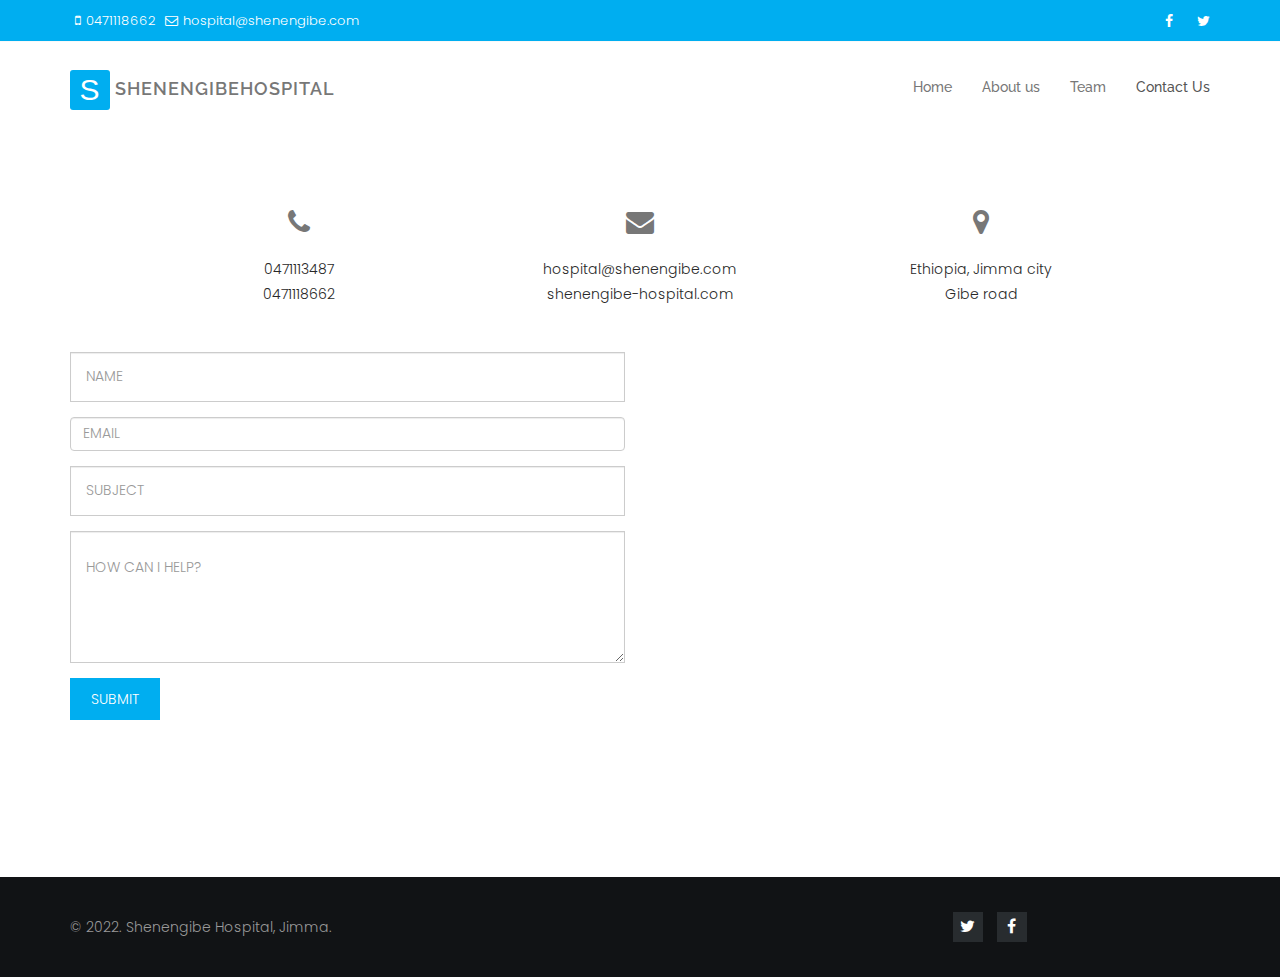
<file: contact.html>
<!DOCTYPE html>
<html lang="en">
<head>
<meta charset="utf-8">
<meta http-equiv="X-UA-Compatible" content="IE=edge">
<meta name="viewport" content="width=device-width, initial-scale=1">
<title>Contact | SHENENGIBE Hospital</title>

<link rel="icon" href="PICS/icon.png" type="image/x-icon">

<link href="css/bootstrap.min.css" rel="stylesheet">
<link href="css/bootstrap-dropdownhover.min.css" rel="stylesheet">
<link href="css/font-awesome.min.css" rel="stylesheet">
<link href='https://fonts.googleapis.com/css?family=Raleway:400,200,300,100,500,600,700,800,900' rel='stylesheet' type='text/css'>
<link href="https://fonts.googleapis.com/css?family=Poppins:300,400" rel="stylesheet">
<link href="css/animate.css" rel="stylesheet">
<link href="css/style.css" rel="stylesheet">
<link href="css/responsive.css" rel="stylesheet">
</head>
<body>
<header id="header" class="head">
  <div class="top-header">
     <div class="container">
       <div class="row ">
         <ul class="contact-detail2 col-sm-6 pull-left">
           <li> <a href="#" target="_blank"><i class="fa fa-mobile"></i>0471118662</a> <a id="topemail" href="#" target="_blank"><i class="fa fa-envelope-o"></i>hospital@shenengibe.com</a> </li>
         </ul>
         <div class="social-links col-sm-6 pull-right">
           <ul class="social-icons pull-right">
             <li> <a href="#" target="_blank"><i class="fa fa-facebook"></i></a> </li>
             <li> <a href="#" target="_blank"><i class="fa fa-twitter"></i></a> </li>
           </ul>
         </div>
       </div>
     </div>
    </div>
  <nav class="navbar navbar-default navbar-menu">
    <div class="container">
      <div class="navbar-header">
        <button type="button" class="navbar-toggle" data-toggle="collapse" data-target=".navbar-collapse"> 
          <span class="sr-only">Toggle navigation</span> 
          <span class="icon-bar"></span> 
          <span class="icon-bar"></span> 
          <span class="icon-bar"></span> 
        </button>
        <a class="navbar-brand" href="index.html">
          <div class="logo-text"><span><samp>S</samp>SHENENGIBE</span>HOSPITAL</div>
        </a> 
      </div>
      <div class="collapse navbar-collapse" id="bs-example-navbar-collapse-1" data-hover="dropdown" data-animations="fadeIn fadeInLeft fadeInUp fadeInRight">
        <ul class="nav navbar-nav navbar-right">
          <li ><a href="index.html">Home</a></li>
            <li><a href="aboutus.html">About us </a></li>
            <li><a href="team.html">Team </a></li>
            <li class="active"><a href="#">Contact Us</a></li>
        </ul>
      </div> 
    </div>
  </nav>
</header>

<section id="section16" class="section16">
  <div class="container">
    <div class="row">
      <div class="col-md-3 col-md-offset-1">
        <div class="single-location">
          <div class="loc-icon">
            <i class="fa fa-phone fa-2x"></i>
          </div>
          <span class="loc-content">0471113487</span>
          <span class="loc-content">0471118662</span>
        </div>
      </div>
      <div class="col-md-4">
        <div class="single-location">
          <div class="loc-icon">
            <i class="fa fa-envelope fa-2x"></i>
          </div>
          <span class="loc-content">hospital@shenengibe.com</span>
          <span class="loc-content">shenengibe-hospital.com</span>
        </div>
      </div>
      <div class="col-md-3">
        <div class="single-location">
          <div class="loc-icon">
            <i class="fa fa-map-marker fa-2x"></i>
          </div>
          <span class="loc-content">Ethiopia, Jimma city</span>
          <span class="loc-content">Gibe road</span>
        </div>
      </div>
    </div>
    <div class="row">
      <div class="col-md-6 col-lg-6">
        <form id="contact" role="form">
          <!-- successfully -->
          <p class="success alert alert-success"><i class="fa fa-check"></i> Your message has been sent successfully. </p>
          <!-- unsuccessfully -->
          <p class="error alert alert-danger"><i class="fa fa-times"></i> E-mail must be valid and message must be longer than 1 character. </p>
          <div class="control-group form-group">
            <div class="controls">
              <input  class="form-control" id="cf-name" type="text" name="cf-name" placeholder="NAME">
              <p class="help-block"></p>
            </div>
          </div>
          <div class="control-group form-group">
            <div class="controls">
              <input class="form-control" id="cf-email" type="email" name="cf-email" placeholder="EMAIL">
            </div>
          </div>
          <div class="control-group form-group">
            <div class="controls">
             <input class="form-control" id="cf-subject" type="text" name="cf-subject" placeholder="SUBJECT">
            </div>
          </div>
          <div class="control-group form-group">
            <div class="controls">
              <textarea class="form-control custom-control" id="cf-message" rows="4" name="cf-message" placeholder="HOW CAN I HELP? "></textarea>
            </div>
          </div>
          <div id="success"></div>
          <!-- For success/fail messages -->
          <button type="submit" id="cf-submit" name="submit" class="btn btn-primary">SUBMIT</button>
        </form>
      </div>
      <div class="col-md-6 col-lg-6">
        <iframe src="https://www.google.com/maps/embed?pb=!1m14!1m8!1m3!1d31633.95728527643!2d36.8274435!3d7.6568221!3m2!1i1024!2i768!4f13.1!3m3!1m2!1s0x17adc767af72506f%3A0x4af893e476580279!2sShanan%20Gibe%20General%20Hospital!5e0!3m2!1sam!2set!4v1643741811449!5m2!1sam!2set" width="600" height="450" style="border:0;" allowfullscreen="" loading="lazy"></iframe>
      </div>
    </div>
  </div>
</section>

<section id="footer-bottom" class="footer-bottom">
  <div class="container">
    <div class="row">
      <div class="col-md-9 col-lg-9">
        <div class="copyright">&copy; 2022. Shenengibe Hospital, Jimma.</div>
      </div>
      <div class="col-lg-3">
        <ul class="list-inline social-buttons">
          <li><a href="#"><i class="fa fa-twitter"></i></a></li>
          <li><a href="#"><i class="fa fa-facebook"></i></a></li>
        </ul>
      </div>
    </div>
  </div>
</section>
<script src="js/jquery.min.js"></script> 
<script src="js/bootstrap.min.js"></script>
<script src="js/jquery.plugin.min.js"></script>
<script src="js/jquery.isotope.min.js"></script> 
<script src="js/jquery.magnific-popup.min.js"></script> 
<script src="js/bootstrap-dropdownhover.min.js"></script>
<script src="js/wow.min.js"></script> 
<script src="js/waypoints.min.js"></script> 
<script src="js/jquery.counterup.min.js"></script> 
<script src="js/main.js"></script>
</body>
</html>
</file>
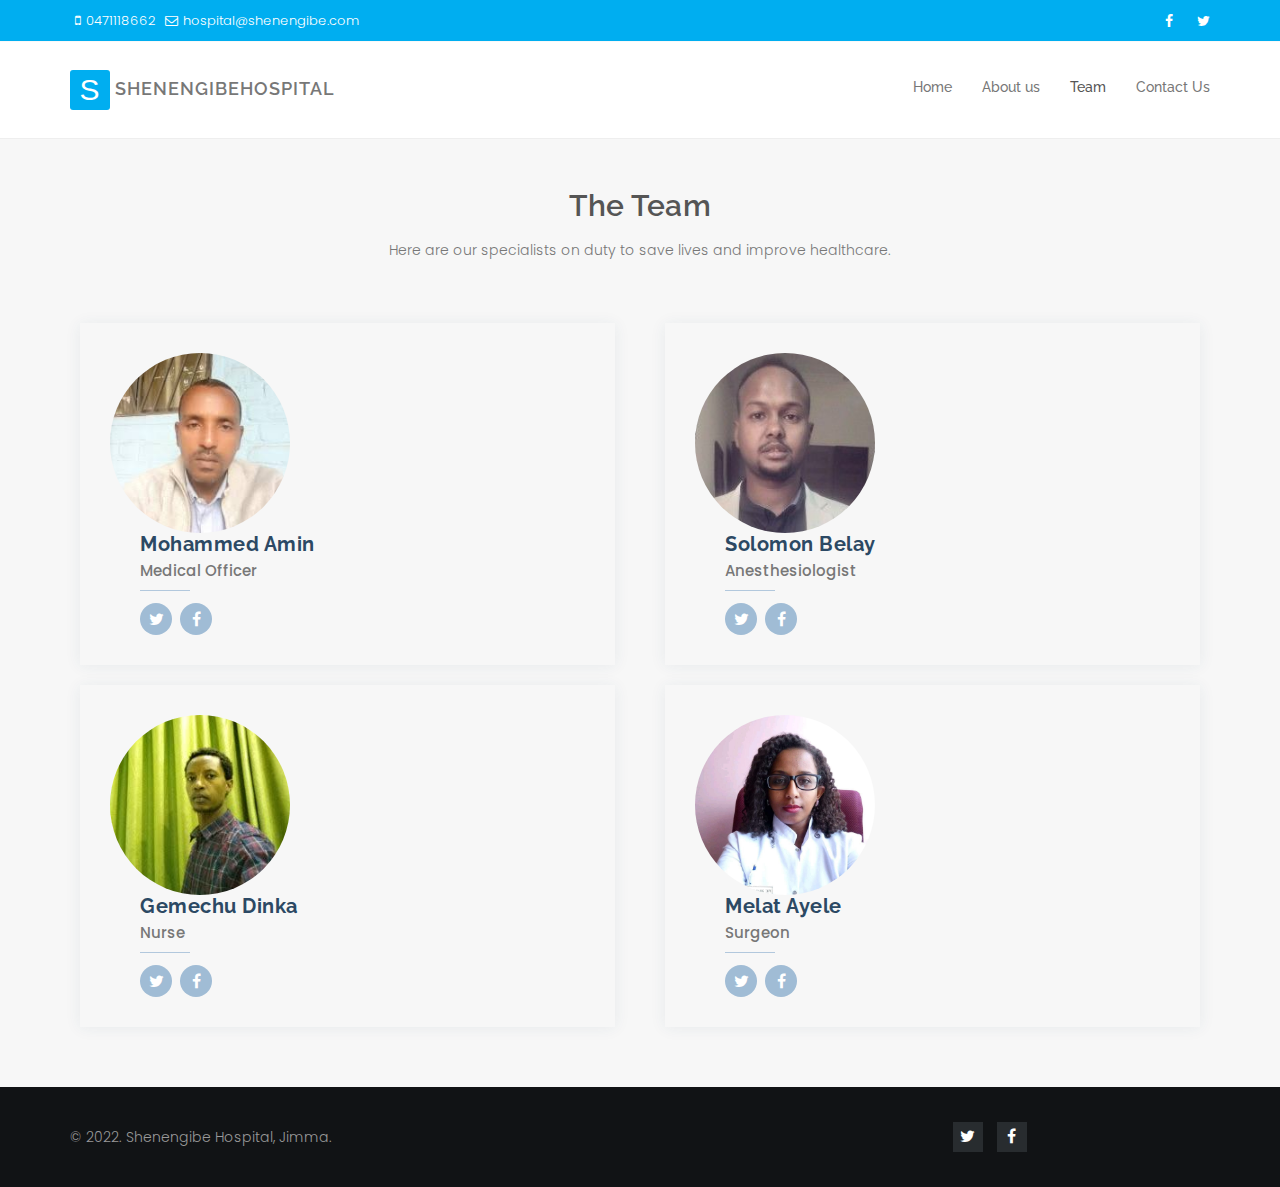
<file: team.html>
<!DOCTYPE html>
<html lang="en">
<head>
<meta charset="utf-8">
<meta http-equiv="X-UA-Compatible" content="IE=edge">
<meta name="viewport" content="width=device-width, initial-scale=1">
<title>Team | SHENENGIBE Hospital</title>

<link rel="icon" href="PICS/icon.png" type="image/x-icon">

<link href="css/bootstrap.min.css" rel="stylesheet">
<link href="css/bootstrap-dropdownhover.min.css" rel="stylesheet">
<link href="css/font-awesome.min.css" rel="stylesheet">
<link href='https://fonts.googleapis.com/css?family=Raleway:400,200,300,100,500,600,700,800,900' rel='stylesheet' type='text/css'>
<link href="https://fonts.googleapis.com/css?family=Poppins:300,400" rel="stylesheet">
<link href="css/animate.css" rel="stylesheet">
<link href="css/style.css" rel="stylesheet">
<link href="css/responsive.css" rel="stylesheet">
</head>
<body>
  <header id="header" class="head">
  <div class="top-header">
     <div class="container">
       <div class="row ">
         <ul class="contact-detail2 col-sm-6 pull-left">
           <li> <a href="#" target="_blank"><i class="fa fa-mobile"></i>0471118662</a> <a id="topemail" href="#" target="_blank"><i class="fa fa-envelope-o"></i>hospital@shenengibe.com</a> </li>
         </ul>
         <div class="social-links col-sm-6 pull-right">
           <ul class="social-icons pull-right">
             <li> <a href="#" target="_blank"><i class="fa fa-facebook"></i></a> </li>
             <li> <a href="#" target="_blank"><i class="fa fa-twitter"></i></a> </li>
           </ul>
         </div>
       </div>
     </div>
    </div>
    <nav class="navbar navbar-default navbar-menu">
      <div class="container">
        <div class="navbar-header">
          <button type="button" class="navbar-toggle" data-toggle="collapse" data-target=".navbar-collapse"> 
            <span class="sr-only">Toggle navigation</span> 
            <span class="icon-bar"></span> 
            <span class="icon-bar"></span> 
            <span class="icon-bar"></span> 
          </button>
          <a class="navbar-brand" href="index.html">
            <div class="logo-text"><span><samp>S</samp>SHENENGIBE</span>HOSPITAL</div>
          </a> 
        </div>
        <div class="collapse navbar-collapse" id="bs-example-navbar-collapse-1" data-hover="dropdown" data-animations="fadeIn">
          <ul class="nav navbar-nav navbar-right">
            <li><a href="index.html">Home</a></li>
            <li><a href="aboutus.html">About us </a></li>
            <li class="active"><a href="#">Team </a></li>
            <li><a href="contact.html">Contact Us</a></li>
          </ul>
        </div> 
      </div>
    </nav>
</header>
<!-- <section  id="section5" class="section-5 section-margine">
  <div class="container">
    <div class="row my-team">
      <div class="col-md-12">
        <header class="title-head">
          <h2>Doctors Team</h2>
          <p>Here are our specialists on duty to save lives and improve healthcare</p>
        </header>
      </div>
      <div class="col-md-3 col-sm-6 my-team-member wow fadeInUp">
        <div class="my-member-img">
          <img src="images/team/1.jpg" class="img-responsive" alt="team01">
        </div>
        <div class="my-team-detail text-center">
          <h4 class="my-member-name">Mohammed Amin</h4>
          <p class="my-member-post">General Director</p>  
          <div class="my-member-social">
            <ul>
              <li><a href="#" target="_blank"><i class="fa fa-envelope"></i></a></li>
              <li><a href="#" target="_blank"><i class="fa fa-twitter"></i></a></li>
            </ul>
          </div>        
        </div>        
      </div>
      <div class="col-md-3 col-sm-6 my-team-member wow fadeInUp" data-wow-delay=".2s">
        <div class="my-member-img">
          <img src="images/team/2.jpg" class="img-responsive" alt="team02">
        </div>
        <div class="my-team-detail text-center">
          <h4 class="my-member-name">Ebbisa Yadeta</h4>
          <p class="my-member-post">Heart Surgeon</p>
          <div class="my-member-social">
            <ul>
              <li><a href="#" target="_blank"><i class="fa fa-envelope"></i></a></li>
              <li><a href="#" target="_blank"><i class="fa fa-twitter"></i></a></li>
            </ul>
          </div>
        </div>        
      </div>
      <div class="col-md-3 col-sm-6 my-team-member wow fadeInUp" data-wow-delay=".3s">
        <div class="my-member-img">
          <img src="images/team/3.jpg" class="img-responsive" alt="team03">
        </div>
        <div class="my-team-detail text-center">
          <h4 class="my-member-name">Solomon Belay</h4>
          <p class="my-member-post">Child Specialist</p>
          <div class="my-member-social">
            <ul>
              <li><a href="#" target="_blank"><i class="fa fa-envelope"></i></a></li>
              <li><a href="#" target="_blank"><i class="fa fa-twitter"></i></a></li>
            </ul>
          </div>
        </div>          
      </div>
      <div class="col-md-3 col-sm-6 my-team-member wow fadeInUp" data-wow-delay=".2s">
        <div class="my-member-img">
          <img src="images/team/4.jpg" class="img-responsive" alt="team04">
        </div>
        <div class="my-team-detail text-center">
          <h4 class="my-member-name">Gemechu Dinka</h4>
          <p class="my-member-post">Dental Specialist</p>         
          <div class="my-member-social">
            <ul>
              <li><a href="#" target="_blank"><i class="fa fa-envelope"></i></a></li>
              <li><a href="#" target="_blank"><i class="fa fa-twitter"></i></a></li>
            </ul>
          </div>
        </div>
      </div>
    </div>
  </div>
</section> -->

    <section id="doctors" class="doctors">
      <div class="container">

        <div class="section-title">
          <h2>The Team</h2>
          <p>Here are our specialists on duty to save lives and improve healthcare.</p>
        </div>

        <div class="row">

          <div class="col-lg-6 col-md-6 col-sm-6">
            <div class="member d-flex align-items-start">
              <div class="pic"><img src="PICS/man1.jpg" class="img-fluid" alt=""></div>
              <div class="member-info">
                <h4>Mohammed Amin</h4>
                <span>Medical Officer</span>
                <div class="social">
                  <a href="#"><i class="fa fa-twitter"></i></a>
                  <a href="#"><i class="fa fa-facebook"></i></a>
                </div>
              </div>
            </div>
          </div>

          <div class="col-lg-6 col-sm-6 col-md-6 mt-4 mt-lg-0">
            <div class="member d-flex align-items-start">
              <div class="pic"><img src="PICS/man2.jpg" class="img-fluid" alt=""></div>
              <div class="member-info">
                <h4>Solomon Belay</h4>
                <span>Anesthesiologist</span>
                <div class="social">
                  <a href="#"><i class="fa fa-twitter"></i></a>
                  <a href="#"><i class="fa fa-facebook"></i></a>
                </div>
              </div>
            </div>
          </div>

          <div class="col-lg-6 col-sm-6 col-md-6 mt-4">
            <div class="member d-flex align-items-start">
              <div class="pic"><img src="PICS/man3.jpg" class="img-fluid" alt=""></div>
              <div class="member-info">
                <h4>Gemechu Dinka</h4>
                <span>Nurse</span>
                <div class="social">
                  <a href="#"><i class="fa fa-twitter"></i></a>
                  <a href="#"><i class="fa fa-facebook"></i></a>
                </div>
              </div>
            </div>
          </div>

          <div class="col-lg-6 col-sm-6 col-md-6 mt-4">
            <div class="member d-flex align-items-start">
              <div class="pic"><img src="PICS/woman3.jpg" class="img-fluid" alt=""></div>
              <div class="member-info">
                <h4>Melat Ayele</h4>
                <span>Surgeon</span>
                <div class="social">
                  <a href="#"><i class="fa fa-twitter"></i></a>
                  <a href="#"><i class="fa fa-facebook"></i></a>
                </div>
              </div>
            </div>
          </div>

        </div>

      </div>
    </section>

<section id="footer-bottom" class="footer-bottom">
  <div class="container">
    <div class="row">
      <div class="col-md-9 col-lg-9">
        <div class="copyright">&copy; 2022. Shenengibe Hospital, Jimma.</div>
      </div>
      <div class="col-lg-3">
        <ul class="list-inline social-buttons">
          <li><a href="#"><i class="fa fa-twitter"></i></a></li>
          <li><a href="#"><i class="fa fa-facebook"></i></a></li>
        </ul>
      </div>
    </div>
  </div>
</section>
<script src="js/jquery.min.js"></script> 
<script src="js/bootstrap.min.js"></script>
<script src="js/jquery.plugin.min.js"></script>
<script src="js/jquery.isotope.min.js"></script> 
<script src="js/jquery.magnific-popup.min.js"></script> 
<script src="js/bootstrap-dropdownhover.min.js"></script>
<script src="js/wow.min.js"></script> 
<script src="js/waypoints.min.js"></script> 
<script src="js/jquery.counterup.min.js"></script> 
<script src="js/main.js"></script>
</body>
</html>
</file>
<file: css/style.css>
/* --------------------------------------
=========================================
Pixel | Agency - Responsive Mutipurpose HTML5 Template
Version: 1.1 (Release)
Designed By: rkwebdesigns
=========================================
Table Of Contents
01) Common Style
02)TOP HEADER
03)Logo
04)Navbar
05)Banner
06)Section 1
07)Section 2
08)Section 3
09)Section 4
10)Section 5
11)Section 6
12)Section 7
13)Section 8
14)Section 9
15)Section 10
16)Footer top
17)Footer Bottom
18)Section 11
19)Section 12
20)Section 13
21)Section 14
22)Section 15
23)Inner Title bar
24)Section 16
25)Section 17
26)Section 18
27)Section 19
28)Section 20
29)Section 21
30)Section 22
31)Section 23
*/

/************************************
 01)Common CSS 
*************************************/


.alignleft {
    float: left;
    margin-right: 15px;
}

.alignright {
    float: right;
    margin-left: 15px;
}

.aligncenter {
    display: block;
    margin: 0 auto 15px;
}

img {
    max-width: 100%;
    height: auto;
}

h1,
h2,
h3,
h4,
h5,
h6 {
    margin: 0 0 15px;
    font-weight: 600;
    font-family: 'Raleway', sans-serif;
    letter-spacing: 0.5px;
}

html,
body {
    height: 100%
}

body {
    font-family: 'Poppins', sans-serif;
    font-weight: 300;
    color:#777777;
}

a {
    -moz-transition: 0.3s;
    -o-transition: 0.3s;
    -webkit-transition: 0.3s;
    transition: 0.3s;
    color: #333;
}

a:hover {
    text-decoration: none;
}

a:focus {
    outline: 0 solid
}


/* Remove Chrome Input Field's Unwanted Yellow Background Color */

input:-webkit-autofill,
input:-webkit-autofill:hover,
input:-webkit-autofill:focus {
    -webkit-box-shadow: 0 0 0 1000px white inset !important;
}

.btn {
    padding: 10px 20px;
    font-weight: 300;
    border-radius: 0;
}
.btn-sm{
    padding: 6px 15px;
}

.btn-primary {
    color: #fff;
    background-color: #00aef0;
    border-color: #00aef0;
}

.btn-primary:hover {
    color: #fff;
    background-color: #0393ca;
    border-color: #0393ca;
}

.btn-secondary {
    color: #00aef0;
    background-color: #fff;
    border-color: #fff;
}

.btn-secondary:hover {
    color: #00aef0;
    background-color: #efeded;
    border-color: #efeded;
}

.nopadding {
    padding-left: 0;
    padding-right: 0;
}

.read-more {
    color: #00aef0;
    font-size: 14px;
    font-weight: 300;
}

.read-more:hover {
    text-decoration: underline;
    color: #00aef0;
}

p {
    line-height: 26px;
}

.section-margine {
    margin: 70px 0 0 0;
}
.over-bg{
    position: absolute;
    left: 0;
    top: 0;
    background: rgba(41, 134, 226, 0.5);
}
/*** Heading Lines ***/
.title-head{
    margin-bottom: 40px;
    text-align: center;
}
.line-heading .line-left,
.line-heading .line-right {
  width: 55px;
  height: 0;
  border-top: 1px dashed #00AEF0;
  display: inline-block;
  margin: 0 15px;
  vertical-align: middle; 
}
.line-heading .line-left {
  margin-right: 30px; 
}
.line-heading .line-right {
  margin-left: 30px; 
}
.line-middle {
  width: 20px;
  height: 20px;
  display: inline-block;
  margin: 0 auto;
  vertical-align: middle;
  position: relative;
  line-height: 20px;
  color: #fff;
  font-size: 16px;
  background: #00AEF0;
  border-radius: 50%;
}
.line-middle:before, 
.line-middle:after {
    content: '';
    position: absolute;
    width: 7px;
    height: 7px;
    background: #00AEF0;
    top: 7px;
}
.line-middle:before {
    left: -20px; 
}
.line-middle:after {
    right: -20px; 
}

/************************************
02)TOP HEADER
*************************************/

.top-header {
    background: #00AEF0;
    border-bottom: 1px solid #f9f9f9;
    position: relative;
    overflow: hidden;
}

.contact-detail2 {
    margin: 0;
}

.contact-detail2 i {
    border-radius: 3px;
    padding: 3px 5px;
}

.contact-detail2 li {
    list-style: outside none none;
    float: left;
    padding: 10px 0;
    margin-bottom: 0;
    margin-right: 35px;
}

.contact-detail2 li a {
    color: #fff;
    font-size: 13px;
    font-weight: 300;
}

.social-icons {
    list-style: outside none none;
    padding: 10px 0;
    margin-bottom: 0;
}

.social-icons li {
    margin-right: 10px;
    display: inline;
}
.social-icons li:last-child,
.social-icons li:last-child a{
    margin-right: 0!important;
    padding-right: 0!important;
}
.social-icons a {
    color: #fff;
    font-size: 14px;
    line-height: 15px;
    padding: 3px 5px;
    transition: color 0.3s ease-in-out 0s;
    vertical-align: middle;
}

.social-icons a:hover {
    color: #00AEFF
}


/************************************
03)Logo
*************************************/

.navbar-brand {
    float: left;
    height: auto;
    padding: 8px 0;
    font-size: 18px;
    line-height: 20px;
}

.logo-text {
    text-transform: none;
    font-size: 18px;
    vertical-align: bottom;
    line-height: 38px;
    letter-spacing: 1px;
    color: #777;
    font-family: 'Raleway', sans-serif;
}
.logo-text samp {
    background: #00AEF0;
    float: left;
    margin-right: 5px;
    width: 40px;
    height: 40px;
    border-radius: 3px;
    text-align: center;
    line-height: 40px;
    color: #fff;
    font-weight: normal;
    font-size: 30px;
    font-family: "Helvetica Neue", Helvetica, Arial, sans-serif;
}


/************************************
04)Navbar
*************************************/

.navbar {
    margin-bottom: 0;
}

.header-shade {
    -webkit-box-shadow: 0 0 10px #333;
    -moz-box-shadow: 0 0 10px #333;
    box-shadow: 0 0 10px #333;
    z-index: 999;
}

.navbar-fixed-top {
    -webkit-box-shadow: 0 0 10px #333;
    -moz-box-shadow: 0 0 10px #333;
    box-shadow: 0 0 10px #333;
    z-index: 999;
    margin-top: 0 !important;
    padding: 20px 0 !important;
    background: #fff !important;
    position: fixed !important;
}

.navbar-fixed-top .navbar-nav>li>a {
    background: transparent !important;
}

.navbar-menu .navbar-right .dropdown-menu {
    left: 0!important;
}
.dropdown-menu{
    padding: 0;
    border: 0;
    box-shadow: none;
}
.dropdown-menu .divider {
    margin: 0;
}

.dropdown-menu>li>a {
    font-size: 12px;
    font-weight: 400;
    color: #777;
    background: #fff;
    padding: 10px;
}

.dropdown-menu> li >a:hover {
    color: #fff !important;
    background-color: #00aef0;
}

.navbar-menu {
    background: #fff;
    border: none;
    border-radius: 0;
    padding: 20px 0;
    font-weight: 600;
    margin-bottom: 0;
}

.navbar-menu .navbar-nav>li>a {
    background: transparent !important;
    font-family: 'Raleway',sans-serif;
    font-weight: 500;
}
.navbar-menu .navbar-nav>li:last-child>a{
    padding-right: 0!important;
}
.navbar-menu .navbar-nav>li>a:hover,
.navbar-menu .navbar-nav>li>a:active {
    background-color: transparent;
}

.navbar-menu .navbar-nav>.open>a,
.navbar-menu .navbar-nav>.open>a:focus,
.navbar-menu .navbar-nav>.open>a:hover {
    color: #00aef0;
    background-color: #fff;
}

.navbar-menu .navbar-nav>li>.dropdown-menu {
    margin-top: 26px;
}


/************************************
05)Banner
*************************************/

#main-slide .item {
    min-height: 450px;
    color: #fff;
    background-position: 50% 50%;
    -webkit-background-size: cover;
    background-size: cover;
    -webkit-backface-visibility: hidden;
}

#main-slide .item img {
    width: 100%;
    -webkit-backface-visibility: hidden;
}

#main-slide .item .slider-content {
    z-index: 1;
    opacity: 0;
    -webkit-transition: opacity 500ms;
    -moz-transition: opacity 500ms;
    -o-transition: opacity 500ms;
    transition: opacity 500ms;
}

#main-slide .item.active .slider-content {
    opacity: 1;
    -webkit-transition: opacity 100ms;
    -moz-transition: opacity 100ms;
    -o-transition: opacity 100ms;
    transition: opacity 100ms;
}

#main-slide .slider-content {
    top: 100%;
    padding: 0;
    position: absolute;
    width: 100%;
    color: #fff;
    -webkit-transform: translateY(-50%);
    transform: translateY(-50%);
}

#main-slide .slider-content.text-left {
    left: 8%;
}

#main-slide .slider-content.text-right {
    right: 8%;
}

.slider-content {
    position: relative;
    display: table;
    height: 100%;
    width: 100%;
}
.slider-content p{
    color: #212121;
}
.slide-title {
    font-size: 45px;
    line-height: 36px;
    color: #00AEF0;
    margin: 15px 0;
    text-transform: uppercase;
    letter-spacing: 2px;
}

.slide-sub-title {
    font-style: normal;
    font-size: 25px;
    line-height: 58px;
    margin: 15px 0;
    color: #fff;
    font-weight: 700;
    text-transform: uppercase;

}

.slider-text {
    display: table;
    vertical-align: bottom;
    color: #fff;
    padding-left: 40%;
    width: 100%;
    padding-bottom: 0;
    padding-top: 20px;
}

.slider-text .slide-head {
    font-size: 36px;
    color: #0052a5;
    position: relative;
}

.slider-img {
    display: block;
    position: absolute;
    top: -80px;
    left: 20%;
    width: 314px;
    max-height: 100%;
}

.slider-img img {
    display: block;
    position: relative;
    max-height: 100%;
    width: auto;
}

.slider.btn {
    margin: 5px;
    border: 2px solid transparent;
}

.slider.border {
    background: none;
    border: 2px solid #fff;
}

.slider.border:hover {
    background: #00AEF0;
    border: 2px solid transparent;
}


/* Carousel control */

.carousel-indicators li {
    width: 10px;
    height: 10px;
    margin: 1px;
    border-radius: 100%;
    border: 0;
    background: rgba(255, 255, 255, .5);
}

#main-slide .carousel-indicators li.active,
#main-slide .carousel-indicators li:hover {
    background: #00AEF0;
    -moz-transition: all 300ms ease;
    -webkit-transition: all 300ms ease;
    -ms-transition: all 300ms ease;
    -o-transition: all 300ms ease;
    transition: all 300ms ease;
}

#main-slide .carousel-control.left,
#main-slide .carousel-control.right,
#main-slide .carousel-indicators {
    opacity: 0;
    filter: alpha(opacity=0);
    background-image: none;
    background-repeat: no-repeat;
    text-shadow: none;
    -webkit-transition: all .25s ease;
    -moz-transition: all .25s ease;
    -ms-transition: all .25s ease;
    -o-transition: all .25s ease;
    transition: all .25s ease;
}

#main-slide:hover .carousel-control.left,
#main-slide:hover .carousel-control.right,
#main-slide:hover .carousel-indicators {
    opacity: 1;
    filter: alpha(opacity=100);
}

#main-slide .carousel-control .fa-angle-left,
#main-slide .carousel-control .fa-angle-right {
    position: absolute;
    top: 50%;
    z-index: 5;
    display: inline-block;
    -webkit-transform: translateY(-50%);
    transform: translateY(-50%);
}

#main-slide .carousel-control .fa-angle-left {
    left: 20px;
}

#main-slide .carousel-control .fa-angle-right {
    right: 20px;
}

#main-slide .carousel-control i {
    background-attachment: scroll;
    background-clip: border-box;
    background-color: rgba(0, 174, 240, 0.5);
    background-image: none !important;
    background-origin: padding-box;
    background-position: 0 0;
    background-repeat: repeat;
    background-size: auto auto;
    border-radius: 50%;
    height: 50px;
    line-height: 50px;
    top: 50%;
    width: 50px;
    z-index: 1;
}

#main-slide .carousel-control i:hover {
    background: #00AEF0;
}

.carousel .item.active .effect2 {
    -webkit-animation: fadeInLeft 1s ease-in 350ms both;
    animation: fadeInLeft 1s ease-in 350ms both;
}

.carousel .item.active .effect3 {
    -webkit-animation: fadeInLeft 1.5s ease-in-out 300ms both;
    animation: fadeInLeft 1.5s ease-in-out 300ms both;
}

.carousel .item.active .effect4 {
    -webkit-animation: lightSpeedIn 1.5s ease-in 300ms both;
    animation: lightSpeedIn 1.5s ease-in 300ms both;
}

.carousel .item.active .effect5 {
    -webkit-animation: bounceInLeft 1s ease-in-out 100ms both;
    animation: bounceInLeft 1s ease-in-out 100ms both;
}

.carousel .item.active .effect6 {
    -webkit-animation: fadeInRight 1s ease-in 200ms both;
    animation: fadeInRight 1s ease-in 200ms both;
}

.carousel .item.active .effect7 {
    -webkit-animation: fadeInRight 1.5s ease-in 300ms both;
    animation: fadeInRight 1.5s ease-in 300ms both;
}



/************************************
06)Section 1
*************************************/

.section-1-box {
    padding: 20px 0;
    text-align: center;
}

.section-1-box-icon-background {
    border-width:2px;
    border-style: solid;
    height: 100px;
    width: 100px;
    border-radius: 50%;
    margin: 0 auto 25px auto;
}

.section-1-box-icon-background i {
    margin-top: 37px;
    color: #00AEF0;
}

.section-1-box h4 {
    color: #555555;
    font-size: 18px;
    margin: 0 0 15px 0;
}

.section-1-box p {
    color: #777;
    font-size: 14px;
}


/************************************
07)Section 2
*************************************/

.section-2-box-left figure {
    margin-bottom: 15px;
}

.section-2-box-left h4 {
    font-size: 18px;
    color: #555555;
    margin: 15px 0;
}
.section-2-box-left a{
    margin: 15px 0;
}
.section-2-box-right{
    background-color: #00AEF0;
    padding: 20px 25px;
}
.section-2-box-right h3{
    color: #ffffff;
}
.section-2-box-right p {
    color: #fff;
}
.section-2-box-right ul{
    padding: 0;
    margin: 15px 0;
}
.section-2-box-right ul li{
    list-style: none;
    color: #fff;
    font-weight: 300;
    padding: 5px 0;
}
.section-2-box-right .btn{
    width: 100%;
    border: 0;
    margin-bottom: 15px;
    font-weight: 300;
}

/************************************
08)Section 3
*************************************/

.section3-background {
    background: #333333 url(../images/m3.jpg) no-repeat center;
    background-size: cover;
}

.section-3-box {
    padding: 70px 0;
    text-align: center;
}

.section-3-box figure {
    color: #00AEF0;
    margin: 10px 0;
}

.section-3-box h3 {
    font-size: 30px;
    color: #fff;
}

.section-3-box h4 {
    font-size: 18px;
    color: #fff;
    margin-bottom: 0;
}


/************************************
09)Section 4
*************************************/

.section-4-box {
    padding: 20px 0;
    overflow: hidden;
}

.section-4-box-icon-cont {
    float: left;
    width: 30px;
    margin: 0 23px 53px 0;
}

.section-4-box-icon-cont i {
    color: #00aef0;
}

.section-4-box-text-cont {
    margin: 0 0 0 15px;
}

.section-4-box-text-cont h5 {
    text-transform: uppercase;
    color: #555555;
    font-size: 16px;
    margin: 0 0 10px 0;
}

.section-4-box-text-cont p {
    color: #777;
    font-size: 14px;
}

.section-4 .right h2 {
    margin-bottom: 10px;
}
.section-4 .right b {
    font-size: 14px;
    font-weight: normal;
}
.section-4 ul.section {
    float: left;
    width: 100%;
    padding: 0 3% 22px 0;
    margin: 25px 0 0 0;
    background: #fff;
}

.section-4 .section li {
    float: left;
    padding: 0;
    margin: 0;
    width: 75%;
    list-style: none;
}
.section-4 .section li a {
    font-size: 12px;
    color: #fff;
}
.section-4 .section li.left {
    float: left;
    width: 65px;
    color: #2cb1e9;
    font-size: 40px;
}
.section-4 .section li strong {
    font-size: 18px;
    color: #1889c1;
    font-weight: normal;
    display: block;
    margin-bottom: 10px;
}
.border-bottom{
    border-bottom: 1px solid #eeeeee;
}

/************************************
10)Section 5
*************************************/
.section-5{
    background:#f7f7f7;
    padding: 50px 0;
    border-top: 1px solid #eee;
}
.my-team .my-team-member {
    margin-bottom: 20px;
}
.my-team .my-team-member:last-of-type {
    margin-bottom: 0;
}
.my-team .my-team-member .my-member-img {
    overflow: hidden;
    background-color: #FFF;
}
.my-team .my-team-member .my-member-img img {
    width: 100%;  
}
.my-team .my-team-member .my-team-detail {
    background-color: #00AEF0;
    padding: 6px 6px;
    position: relative;
}
.my-team .my-member-name {
    color: #FFF; 
    margin: 15px 0       
}
.my-team .my-member-post {
    color: #FFF;    
    font-size: 14px;
}
.my-team .my-member-social {
    position: absolute;
    top: -25px;
    right: 0;
    opacity: 0;
    -webkit-transition: all 0.3s ease;
    -moz-transition: all 0.3s ease;
    -ms-transition: all 0.3s ease;
    -o-transition: all 0.3s ease;
    transition: all 0.3s ease;
}
.my-team .my-team-member:hover .my-member-social {
    top: -43px;
    opacity: 1;
}
.my-team .my-member-social ul li {
    margin-top: 6px;
    list-style: none;
    display: inline-block;
}
.my-team .my-member-social ul li a {
    display: block;
    width: 34px;
    height: 34px;
    line-height: 32px;
    text-align: center;
    color: #FFF;
    border: 1px solid #00AEF0;
    background-color: #00AEF0;
    -webkit-transition: all 0.3s ease;
    -moz-transition: all 0.3s ease;
    -ms-transition: all 0.3s ease;
    -o-transition: all 0.3s ease;
    transition: all 0.3s ease;
}
.my-team .my-member-social ul li a:hover {
    color: #3498DB;
    background-color: #FFF;
    border: #3498DB 1px solid;
}
@media(min-width:992px) {   
    .my-team .my-team-member {
        margin-bottom: 0;
    }
}


/************************************
11)Section 6
*************************************/

.section-title {
    text-align: center;
    margin-bottom: 50px;
}

.section-title h2 {
    font-size: 30px;
    color: #555555;
}

.section-title h6 {
    font-size: 14px;
    text-transform: uppercase;
    color: #555555;
}

.section-6-box {
    margin-bottom: 20px;
}

.section-6-box h3 {
    font-size: 20px;
    color: #555555;
    margin-top: 30px;
}

.section-6-box p {
    font-size: 14px;
    color: #777;
}


/************************************
12)Section 7
*************************************/

.section-7-background {
    background-color: #252525;
    background-position: center;
    padding: 100px 0 0 0;
    background-size: cover;
    -webkit-background-size: cover;
    -moz-background-size: cover;
    -o-background-size: cover;
}

.section-7-box-text-cont {
    text-align: left;
}

.section-7-box-text-cont h2 {
    color: #fff;
}

.section-7-box-text-cont p {
    color: #fff;
    margin: 0 0 40px 0;
}


/************************************
13)Section 8
*************************************/

.mytestimonial{
    padding-bottom: 150px;
    background: url(../images/m4.jpg) no-repeat center;
    background-size: cover;
    padding-top: 100px;
}
.client-quote {
    color: #fff;
    max-width:700px;
    display: inline-block;
}
.client-name {
    color: #fff;
}
.client-quote i {
    color: #fff;
    font-size: 20px;
    padding: 0 12px;
}
#testimonial .carousel-indicators {
    bottom: -60px;
}
#testimonial .carousel-indicators li,
#testimonial .carousel-indicators .active {
    width: 60px;
    border: none;
    background-color: transparent;
}
#testimonial .carousel-indicators li img {
    width: 60px;
    height: 60px;
    border: 2px solid #FFF;
    border-radius: 50%; 
    opacity: 0.3;  
    -webkit-transition: 0.3s ease-in-out;
    transition: 0.3s ease-in-out;
    -moz-transition: 0.3s ease-in-out;
    -ms-transition: 0.3s ease-in-out;
    -o-transition: 0.3s ease-in-out;
}
#testimonial .carousel-indicators li.active img {
    opacity: 1;  
    border: 2px solid #3399CC;
}
/************************************
14)Section 9
*************************************/

.section-9-background {
    background: #f7f7f7;
    padding: 25px;
}


/************************************
15)Section 10
*************************************/

.section-10-background {
    background: #00aef0;
    padding: 40px 0;
}

.section-10-box-text-cont h3 {
    font-size: 24px;
    color: #fff;
    line-height: 30px;
    font-weight: 500;
}
.section-10-box-text-cont h3 span{
    color:#333;
    font-weight: 700;
}
.section-10-box-text-cont p {
    color: #fff;
    font-style: italic;
    margin: 0 0 10px 0;
    font-size: 16px;
}

.section-10-btn-cont {
    text-align: right;
    margin:0;
}


/************************************
16)Footer top
*************************************/

.footer-top {
    padding: 25px 0;
    background-color: #1a1e21;
    color: #7e7e7e;
    font-size: 14px !important;
}

.footer-top p {
    font-size: 14px;
    margin-bottom: 0;
}

.footer-top-box {
    margin: 30px auto;
    overflow: hidden;
}

.footer-top h4 {
    color: #fff;
    text-transform: capitalize;
}
.footer-top-box li{
    padding: 5px 0 10px 0;
    border-bottom: 1px dotted #333;
}
.footer-top-box li:last-child{
    border-bottom: 0!important;
}
.footer-top-box h5{
    margin-bottom: 5px;
}
.footer-top-box .widget-img-thumb {
    display: inline-block;
    float: left;
    margin-right: 15px;
    width: 60px;
}
.footer-top-box .widget-content {
    overflow: hidden;
}
.footer-top-box .widget-date{
    font-size: 12px;
}
.footer-top .input-holder {
    position: relative;
}

.footer-top .input-holder input[type="email"] {
    width: 100%;
    display: inline-block;
    border: 0;
    border-radius: 0;
    height: 39px;
    padding: 10px 20px;
}

.footer-top .input-holder label {
    position: absolute;
    top: 0;
    right: -4px;
    text-align: center;
    cursor: pointer;
}

.footer-top .input-holder label i {
    position: absolute;
    top: 9px;
    left: 8px;
    font-size: 20px;
    color: #fff;
}

.footer-top .input-holder input[type="submit"] {
    color: #fff;
    border: 0;
    border-radius: 0;
    font-size: 11px;
    font-weight: 700;
    text-transform: uppercase;
    padding: 20px;
    line-height: 0;
    text-indent: -999px;
}

.footer-top .submit-bgcolor {
    background-color: #00aef0;
}

.footer-top ul {
    list-style-type: none;
    padding-left: 0;
}

.footer-top ul li {
    margin: 0 0 10px 0;
}

.footer-top ul li a {
    color: #7e7e7e;
}

.footer-top ul li a:hover {
    color: #fff;
}

.tag a {
    margin: 5px;
    color: #7e7e7e;
    padding: 5px;
    float: left;
    border: 1px solid #7e7e7e;
}

.tag a:hover {
    color: #fff;
    border: 1px solid #fff;
}


/***************************************
17)Footer Bottom
****************************************/

.footer-bottom {
    font-size: 14px;
    padding: 20px 0;
    background-color: #111315;
    color: #7e7e7e;
}

.footer-bottom ul.social-buttons {
    list-style-type: none;
    margin: 15px auto;
    padding: 0;
}

.footer-bottom ul.social-buttons li a {
    display: block;
    background-color: #282c2f;
    height: 30px;
    width: 30px;
    border-radius: 0;
    font-size: 16px;
    line-height: 30px;
    color: white;
    outline: none;
    -webkit-transition: all 0.3s;
    -moz-transition: all 0.3s;
    transition: all 0.3s;
    text-align: center;
}

.footer-bottom ul.social-buttons li a:hover {
    background-color: #0393ca;
}

.footer-bottom .copyright {
    color: #999;
    margin: 20px 0 20px 0;
}
.footer-top-box strong,
.footer-top-box b{
    font-weight: 300;
}

/************************************
18)Section 11
*************************************/

.section-11-box {
    padding: 20px 0;
    text-align: center;
}

.section-11-box-icon-background {
    background: #00aef0;
    height: 80px;
    width: 80px;
    border-radius: 5%;
    margin: 0 auto 20px auto;
}

.section-11-box-icon-background i {
    margin-top: 28px;
    color: #fff;
}

.section-11-box h4 {
    text-transform: uppercase;
    color: #555555;
    font-size: 18px;
    margin: 0 0 10px 0;
}

.section-11-box p {
    color: #777;
    font-size: 14px;
}


/************************************
19)Section 12
*************************************/

#section-12 {
    padding: 25px 0;
    margin: 50px auto 50px auto;
}

.portfolioFilter {
    margin: 0 0 10px 0;
    overflow: hidden;
    padding: 15px 10px;
    color: #45bbff;
}

#section-12 p {
    margin-bottom: 100px;
}

.portfolioFilter a {
    color: #45bbff;
    text-decoration: none;
    margin: 15px 5px 15px 5px;
    padding: 10px 15px;
    display: inline-block;
}

.portfolioFilter a.current {
    color: #45bbff;
    font-weight: 700;
}

.portfolioContainer a img {
    margin: 15px auto;
    width: 100%;
    height: 100%;
}

.portfolioContainer1 a img {
    /*margin:15px auto;*/
    margin: 0 auto;
    width: 100%;
    height: 100%;
}

.isotope-item {
    z-index: 2;
}

.isotope-hidden.isotope-item {
    pointer-events: none;
    z-index: 1;
}

.isotope,
.isotope .isotope-item {
    /* change duration value to whatever you like */
    -webkit-transition-duration: 0.8s;
    -moz-transition-duration: 0.8s;
    transition-duration: 0.8s;
}

.isotope {
    -webkit-transition-property: height, width;
    -moz-transition-property: height, width;
    transition-property: height, width;
}

.isotope .isotope-item {
    -webkit-transition-property: -webkit-transform, opacity;
    -moz-transition-property: -moz-transform, opacity;
    transition-property: transform, opacity;
}


/************************************
20)Section 13
*************************************/

.section-13 {
    background: #00aef0;
    padding: 70px 0;
}

.section-13 h2 {
    color: #fff;
    font-weight: 200;
}

.section-13 p {
    color: #fff;
}

.section-13 .light {
    color: #fff;
    width: 20%;
    margin: 30px auto 40px auto;
}

.section-13 .btn {
    color: #00aef0;
    font-weight: 600;
}

.section-13 .btn-default {
    border-color: transparent;
}


/************************************
21)Section 14
*************************************/
.section-14-box{
    margin-bottom: 60px;
    position: relative;
    overflow: hidden;
    padding: 30px;
    border: 1px solid #eeeeee;
    background: #f6f6f6;
}
.blog-list .section-14-box{
    padding:0;
    border: 0;
    background: none;
}
.section-14-box h3 {
    margin-top: 30px;
    text-align: center;
}

.section-14-box h3 a {
    font-size: 20px;
    color: #555555;
}

.section-14-box h3 a:hover {
    font-size: 20px;
    color: #999;
}
.blog-list .section-14-box h3 {
    text-align: left;
}
.section-14-box p {
    font-size: 14px;
    color: #777;
    line-height: 26px;
    margin: 15px 0;
}


.section-14-box .comments {
    margin:15px 0;
    text-align: center;
}
.blog-list .section-14-box .comments {
    margin: 5px 0;
    text-align: left;
}
.section-14-box .comments a {
    color: #fff;
    cursor: none;
}
.blog-list  .section-14-box .comments a {
    color: #212121;
}
.section-14-box ul {
    list-style-type: none;
    margin: 30px 0 0 0;
    padding: 0;
}

.section-14-box ul li {
    margin: 20px 0;
}

.section-14-box ul li a {
    color: #777;
}

.section-14-box ul li a:hover {
    text-decoration: none;
    color: #00aef0;
}

.section-14-box .underline {
    border-bottom: 2px solid #00aef0;
    padding: 0 0 15px 0;
}

.section-14-box ul li a.tag {
    float: left;
    margin: 5px;
    padding: 10px 20px;
    border: 1px solid #777;
}

.section-14-box ul li a.tag:hover {
    float: left;
    margin: 5px;
    padding: 10px 20px;
    border: 1px solid #00aef0;
    color: #00aef0;
}

.blog-search-field {
    border: 1px solid #e6e6e6;
    background: #fff;
    width: 100%;
    padding: 13px 15px;
    outline: none !important;
    font-size: 14px;
    line-height: 17px;
    font-weight: 300;
    color: #777;
    margin: 20px 0 0 0;
}

.search-form button {
    background: #ffffff;
    border: none;
    float: right;
    margin-top: -32px;
    margin-right: 15px;
    position: relative;
    z-index: 2;
}

.comment-form-container {
    margin: 70px auto;
    ;
}

.comment-form-container h4 {
    margin: 0 0 35px 0;
}

.comment-form-container .nopadding-left {
    padding-left: 0;
}

.comment-form-container input.form-control {
    height: 50px;
}

.comment-form-container .form-control {
    border-radius: 0;
    padding: 10px 15px;
}


/************************************
22)Section 15
*************************************/

.section17-background {
    background: #CCC;
    padding: 40px 0 30px 0;
}

.team-member {
    background: #fff;
}


/************************************
23)Inner Title bar
*************************************/

.inner-title {
    background: #00aef0;
    padding: 30px 0;
}

.inner-title h2 {
    color: #fff;
    ;
}

.breadcrumbs ul {
    float: right;
    font-size: 13px;
    margin-top: 10px;
    font-weight: 500
}

.breadcrumbs ul li {
    display: inline-block;
    color: #fff !important;
    margin: 0 0 0 5px
}

.breadcrumbs ul li:after {
    content: "\f101";
    font-family: "FontAwesome";
    font-size: 12px;
    color: #fff;
    margin: 0 0 0 9px
}

.breadcrumbs ul li:last-child:after,
.breadcrumbs ul li:first-child:after {
    content: "";
    margin: 0
}

.breadcrumbs ul li:last-child a,
.breadcrumbs ul li a {
    color: #fff !important;
    font-weight: 600
}

.breadcrumbs ul li a:hover {
    color: #fff !important;
    text-decoration: underline;
}

.breadcrumbs ul li:first-child {
    padding-right: 0;
    margin-left: 0
}

.breadcrumbs ul li:first-child,
.breadcrumbs ul li:last-child {
    color: #fff;
    background: 0
}

.breadcrumbs ul li:last-child {
    padding: 0;
    background: 0
}


/************************************
24)Section 16
*************************************/

.section16 {
    padding: 70px 0;
}
.section16  .single-location{
    text-align: center;
    margin-bottom: 50px;
}
.section16 .loc-icon {
    display:block;
    margin-bottom: 25px;
}
.section16 .loc-content {
    color: #282828;
    font-size: 14px;
    display:block;
    font-weight: 300;
    line-height: 15px;
    margin-bottom: 10px;
    text-align: center;
    width: 100%;
}
.section16 .success,
.section16 .error {
    display: none;
    font-family: "Source Sans Pro", sans-serif;
    margin-bottom: 48px;
}

.section16 .success {
    color: green;
}

.section16 .error {
    color: red;
}

.section16 .success .fa,
.section16 .error .fa {
    font-size: 18px;
    margin-right: 5px;
}

.section16 input[type="text"] {
    border-radius: 0;
    padding: 10px 15px;
    height: 50px;
}

.section16 textarea {
    border-radius: 0;
    padding: 25px 15px;
}

.section16 iframe {
    width: 100% !important;
}

.section16 .address {
    margin: 20px 0;
}

.section16 .address h4 {
    color: #00aef0;
}


/************************************
25)Section 17
*************************************/

.section17 {
    background: #eeeef0;
    padding: 70px 0;
}

.team-member1 {
    background: #fff;
    padding: 5px;
    margin: 10px auto;
    overflow: hidden;
}

.team-member1 .team-member1-img-cont {
    float: left;
    width: 100%;
}

.team-member1 .team-member1-img-cont img {
    min-height: 167px;
}

.team-member1 .team-member1-details {
    float: left;
    padding: 0 10px;
    width: 100%;
}

.team-member1 .team-member1-details h4 {
    margin: 10px 0 0 0;
    padding: 0;
}

.team-member1 .team-member1-details p {
    color: #878787;
    margin: 5px 0 5px 0;
}

.team-member1 .team-member1-details .sub {
    margin: 10px 0 10px 0;
}

.team-member1 .team-member1-details p i {
    margin: 0 10px 0 0;
    font-size: 16px;
}


/************************************
26)Section 18
*************************************/

.section18{
    margin: 0;
}
.section18-border .textcont {
    margin: 10px;
}
.section18 .textcont h2 {
    font-size: 24px;
    margin-bottom: 20px;
    color: #555555;
    line-height: 35px;
}

.section18 .textcont p {
    margin-bottom: 20px;
    color: #777;
}
.section18 .mission-vision{
    padding: 20px 0;
}
.section18 .mission-vision h4{
    margin: 20px 0;
}

/************************************
27)Section 19
*************************************/

.section19 {
    margin: 50px auto ;;
}
.section19 h1 {
    font-size: 10em;
    font-weight: 700;
    color: #00aef0;
    text-align: center;
}

.section19 h3 {
    text-align: center;
}

.section19 h3 {
    margin-top:50px;
    margin-bottom: 30px;
}

.section19 .btn-primary {
    border-radius: 0;
    display: inline-block;
    margin: 15px 20px 0 0;
}


/************************************
28)Section 20
*************************************/

.section20 {
    margin: 70px auto;
}

.section-20-box {
    padding: 25px 0;
    overflow: hidden;
}

.section-20-box-icon-cont {
    float: left;
    width: 23px;
    margin: 0 15px 85px 0;
}

.section-20-box-icon-cont i {
    color: #00aef0;
}

.section-20-box-text-cont {
    margin: 0 0 0 15px;
}

.section-20-box-text-cont h5 {
    text-transform: uppercase;
    color: #555555;
    font-size: 16px;
    margin: 3px 0 15px 0;
}

.section-20-box-text-cont p {
    color: #777;
    font-size: 14px;
}


/************************************
29)Section 21
*************************************/

.section21 {
    margin: 70px auto;
}

.section-21-box {
    padding: 25px 0;
    overflow: hidden;
}
/************************************
30)Section 22
*************************************/

.section22{
    background:#f8f8f8;
    padding: 50px 0;
}
.section-22-box-text-cont{
    padding: 100px 0;
}
/************************************
31)Section 23
*************************************/
.appointment .modal-header{
    background:#00aef0;
    color: #fff;
}
.appointment input,
.appointment select,
.appointment textarea{
    border-radius: 0;
    box-shadow: none;
}
.appointment label {
    color: #333;
    font-family: "Helvetica Neue",Helvetica,Arial,sans-serif;
    font-size: 12px;
    font-weight: 600;
}



.doctors {
    background:#f7f7f7;
    padding: 50px 0;
    border-top: 1px solid #eee;
}
.doctors .member {
  position: relative;
  box-shadow: 0px 0.5px 15px rgba(44, 73, 100, 0.08);
  padding: 30px;
  margin: 10px;
}
.doctors .member .pic {
  overflow: hidden;
  width: 180px;
  border-radius: 50%;
}
.doctors .member .pic img {
  transition: ease-in-out 0.3s;
}
.doctors .member:hover img {
  transform: scale(1.1);
}
.doctors .member .member-info {
  padding-left: 30px;
}
.doctors .member h4 {
  font-weight: 700;
  margin-bottom: 5px;
  font-size: 20px;
  color: #2c4964;
}
.doctors .member span {
  display: block;
  font-size: 15px;
  padding-bottom: 10px;
  position: relative;
  font-weight: 500;
}
.doctors .member span::after {
  content: "";
  position: absolute;
  display: block;
  width: 50px;
  height: 1px;
  background: #b2c8dd;
  bottom: 0;
  left: 0;
}
.doctors .member p {
  margin: 10px 0 0 0;
  font-size: 14px;
}
.doctors .member .social {
  margin-top: 12px;
  display: flex;
  align-items: center;
  justify-content: flex-start;
}
.doctors .member .social a {
  transition: ease-in-out 0.3s;
  display: flex;
  align-items: center;
  justify-content: center;
  border-radius: 50px;
  width: 32px;
  height: 32px;
  background: #a0bcd5;
}
.doctors .member .social a i {
  color: #fff;
  font-size: 16px;
  margin: 0 2px;
}
.doctors .member .social a:hover {
  background: #1977cc;
}
.doctors .member .social a + a {
  margin-left: 8px;
}

@media (max-width: 480px){
    #topemail{
        display: none;
    }
}

.required{
    color: red;
}
</file>
<file: css/responsive.css>
/* --------------------------------------
=========================================
Pixel | Agency - Responsive Mutipurpose HTML5 Template
Version: 1.1 (Release)
Designed By: rkwebdesigns
=========================================
*/
@media only screen and (min-width: 1201px) {
.carousel-caption {
    bottom: 80px;
} 
.carousel-inner>.item > .carousel-caption > h1{
	text-transform: uppercase;
    font-weight: 700;
    font-size: 50px;
    line-height: 1em;
    margin-bottom: 20px;
}
.carousel-inner>.item > .carousel-caption > h3{
    font-size: 30px;
    line-height: 1em;
    margin-bottom: 40px;
}

.navbar-static .nav> li >a{padding: 15px 30px 15px 0px;}
.carousel-inner>.item > .carousel-caption > a{ margin-bottom:20%;}
.team-member1 .team-member1-details p{font-size:14px;}
.section19 .section19-404  h1{font-size:20em;}
.navbar-brand {	margin-left:0px !important;}
.section-10-btn-cont{text-align:right; }
}
/* Medium Layout: 1280px. */
@media only screen and (min-width: 992px) and (max-width: 1200px) { 
.carousel-caption {
    bottom: 80px;
} 
.carousel-inner>.item > .carousel-caption > h1{
	text-transform: uppercase;
    font-weight: 700;
    font-size: 40px;
    line-height: 1em;
    margin-bottom: 20px;
}
.carousel-inner>.item > .carousel-caption > h3{
	font-style: italic;
    font-size: 28px;
    line-height: 1em;
    margin-bottom: 40px;
}
.navbar-static .nav> li >a{padding: 15px 30px 15px 0px;}  
.carousel-inner>.item > .carousel-caption > a{ margin-bottom:20%;}
.team-member1 .team-member1-details p{font-size:14px;}
.section19 .section19-404  h1{font-size:20em;} 
.navbar-brand {	margin-left:0px !important;} 
.section-10-btn-cont{text-align:right; margin: 17px 0 0 0;}
}
/* Tablet Layout: 768px. */
@media only screen and (min-width: 769px) and (max-width: 991px) { 
.carousel-caption {
    bottom: 80px;
} 
.carousel-inner>.item > .carousel-caption > h1{
	text-transform: uppercase;
    font-weight: 700;
    font-size: 35px;
    line-height: 1em;
    margin-bottom: 20px;
}
.carousel-inner>.item > .carousel-caption > h3{
	font-style: italic;
    font-size: 25px;
    line-height: 1em;
    margin-bottom: 40px;
}
.team-member1 .team-member1-details p{font-size:14px;}
.section19 .section19-404  h1{font-size:20em;}   
.section-10-btn-cont{text-align:left;} 
}
/* Mobile Layout: 320px. */
@media only screen and (min-width: 641px) and (max-width: 768px) { 
    .carousel-caption {
        bottom: 80px;
    }    
    .carousel-inner>.item > .carousel-caption > h1{
        text-transform: uppercase;
        font-weight: 700;
        font-size: 30px;
        line-height: 1em;
        margin-bottom: 20px;
    }
    .carousel-inner>.item > .carousel-caption > h3{
        font-style: italic;
        font-size: 15px;
        line-height: 1em;
        margin-bottom: 30px;
    }
}
/* Mobile Layout: 320px. */
@media only screen and  (max-width: 767px) { 
.team-member1 .team-member1-details p{font-size:12px;}
.section19 .section19-404  h1{font-size:10em;} 
.navbar-brand {	margin-left:15px !important;}   
.section-10-btn-cont{text-align:left; margin: 17px 0 0 0;}
}
/* Wide Mobile Layout: 480px. */
@media only screen and (min-width: 481px) and (max-width: 640px) { 
.carousel-caption {
    bottom: 80px;
} 
.carousel-inner>.item > .carousel-caption > h1{
	text-transform: uppercase;
    font-weight: 700;
    font-size: 30px;
    line-height: 1em;
    margin-bottom: 20px;
}
.carousel-inner>.item > .carousel-caption > h3{
	font-style: italic;
    font-size: 15px;
    line-height: 1em;
    margin-bottom: 30px;
}

.team-member1 .team-member1-details p{font-size:12px;}
.section19 .section19-404  h1{font-size:10em;}
.navbar-brand {	margin-left:15px !important;}
.section-10-btn-cont{text-align:left; margin: 17px 0 0 0;}
}
@media only screen and (max-width: 480px){
.carousel-caption {
    bottom: 55px;
}    
.carousel-inner>.item > .carousel-caption > h1{
    text-transform: uppercase;
    font-weight: 700;
    font-size: 22px;
    line-height: 1em;
    margin-bottom: 20px;
}
.carousel-inner>.item > .carousel-caption > h3{
    font-style: italic;
    font-size: 14px;
    line-height: 1em;
    margin-bottom: 20px;
}
.carousel-caption .btn{
    margin-bottom: 20px;
}
}
</file>
